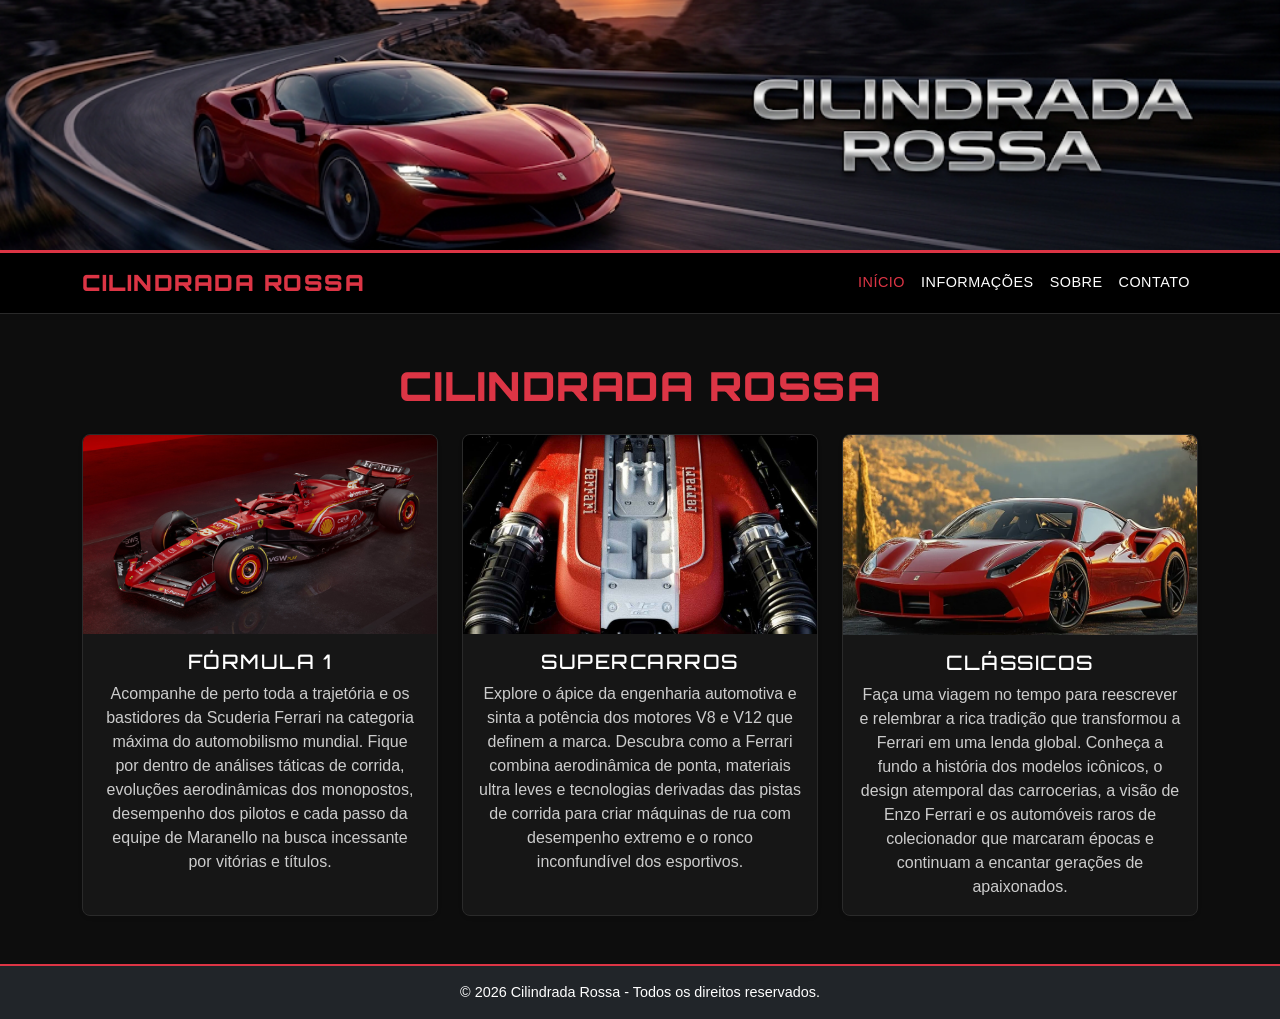
<file: index.html>
<!doctype html>
<html lang="pt-br">
  <head>
    <meta charset="utf-8">
    <meta name="viewport" content="width=device-width, initial-scale=1">
    <title>Cilindrada Rossa - Início</title>
    
    <link href="https://cdn.jsdelivr.net/npm/bootstrap@5.3.3/dist/css/bootstrap.min.css" rel="stylesheet">
    <link href="https://fonts.googleapis.com/css2?family=Orbitron:wght@700;900&display=swap" rel="stylesheet">
    <link rel="stylesheet" href="css/style.css">
  </head>
  <body>

    <header class="banner-topo">
      <img src="imagens/banner.png" alt="Banner Cilindrada Rossa" class="img-banner">
    </header>

    <nav class="navbar navbar-expand-lg bg-dark navbar-dark">
      <div class="container">
        <a class="navbar-brand" href="index.html">Cilindrada Rossa</a>
        <button class="navbar-toggler" type="button" data-bs-toggle="collapse" data-bs-target="#navbarNav" aria-controls="navbarNav" aria-expanded="false" aria-label="Toggle navigation">
          <span class="navbar-toggler-icon"></span>
        </button>
        <div class="collapse navbar-collapse" id="navbarNav">
          <ul class="navbar-nav ms-auto">
            <li class="nav-item">
              <a class="nav-link active" aria-current="page" href="index.html">Início</a>
            </li>
            <li class="nav-item">
              <a class="nav-link" href="informacoes.html">Informações</a>
            </li>
            <li class="nav-item">
              <a class="nav-link" href="sobre.html">Sobre</a>
            </li>
            <li class="nav-item">
              <a class="nav-link" href="contato.html">Contato</a>
            </li>
          </ul>
        </div>
      </div>
    </nav>

    <main class="container my-5 text-center">
      <h1 class="mb-4">Cilindrada Rossa</h1>
      
      <div class="row g-4">
        <div class="col-12 col-md-4">
          <div class="card h-100 shadow-sm">
            <img src="imagens/f1.png" class="card-img-top" alt="Carro de Fórmula 1 da Ferrari">
            <div class="card-body">
              <h3 class="card-title h5">Fórmula 1</h3>
              <p class="card-text">Acompanhe de perto toda a trajetória e os bastidores da Scuderia Ferrari na categoria máxima do automobilismo mundial. Fique por dentro de análises táticas de corrida, evoluções aerodinâmicas dos monopostos, desempenho dos pilotos e cada passo da equipe de Maranello na busca incessante por vitórias e títulos.</p>
            </div>
          </div>
        </div>
        <div class="col-12 col-md-4">
          <div class="card h-100 shadow-sm">
            <img src="imagens/v12.png" class="card-img-top" alt="Motor V12 da Ferrari">
            <div class="card-body">
              <h3 class="card-title h5">Supercarros</h3>
              <p class="card-text">Explore o ápice da engenharia automotiva e sinta a potência dos motores V8 e V12 que definem a marca. Descubra como a Ferrari combina aerodinâmica de ponta, materiais ultra leves e tecnologias derivadas das pistas de corrida para criar máquinas de rua com desempenho extremo e o ronco inconfundível dos esportivos.</p>
            </div>
          </div>
        </div>
        <div class="col-12 col-md-4">
          <div class="card h-100 shadow-sm">
            <img src="imagens/ferrari488.png" class="card-img-top" alt="Ferrari modelo clássico">
            <div class="card-body">
              <h3 class="card-title h5">Clássicos</h3>
              <p class="card-text">Faça uma viagem no tempo para reescrever e relembrar a rica tradição que transformou a Ferrari em uma lenda global. Conheça a fundo a história dos modelos icônicos, o design atemporal das carrocerias, a visão de Enzo Ferrari e os automóveis raros de colecionador que marcaram épocas e continuam a encantar gerações de apaixonados.</p>
            </div>
          </div>
        </div>
      </div>
    </main>

    <footer class="bg-dark text-white text-center py-3 mt-5">
      <p class="mb-0">&copy; 2026 Cilindrada Rossa - Todos os direitos reservados.</p>
    </footer>

    <script src="https://cdn.jsdelivr.net/npm/bootstrap@5.3.3/dist/js/bootstrap.bundle.min.js"></script>
  </body>
</html>
</file>
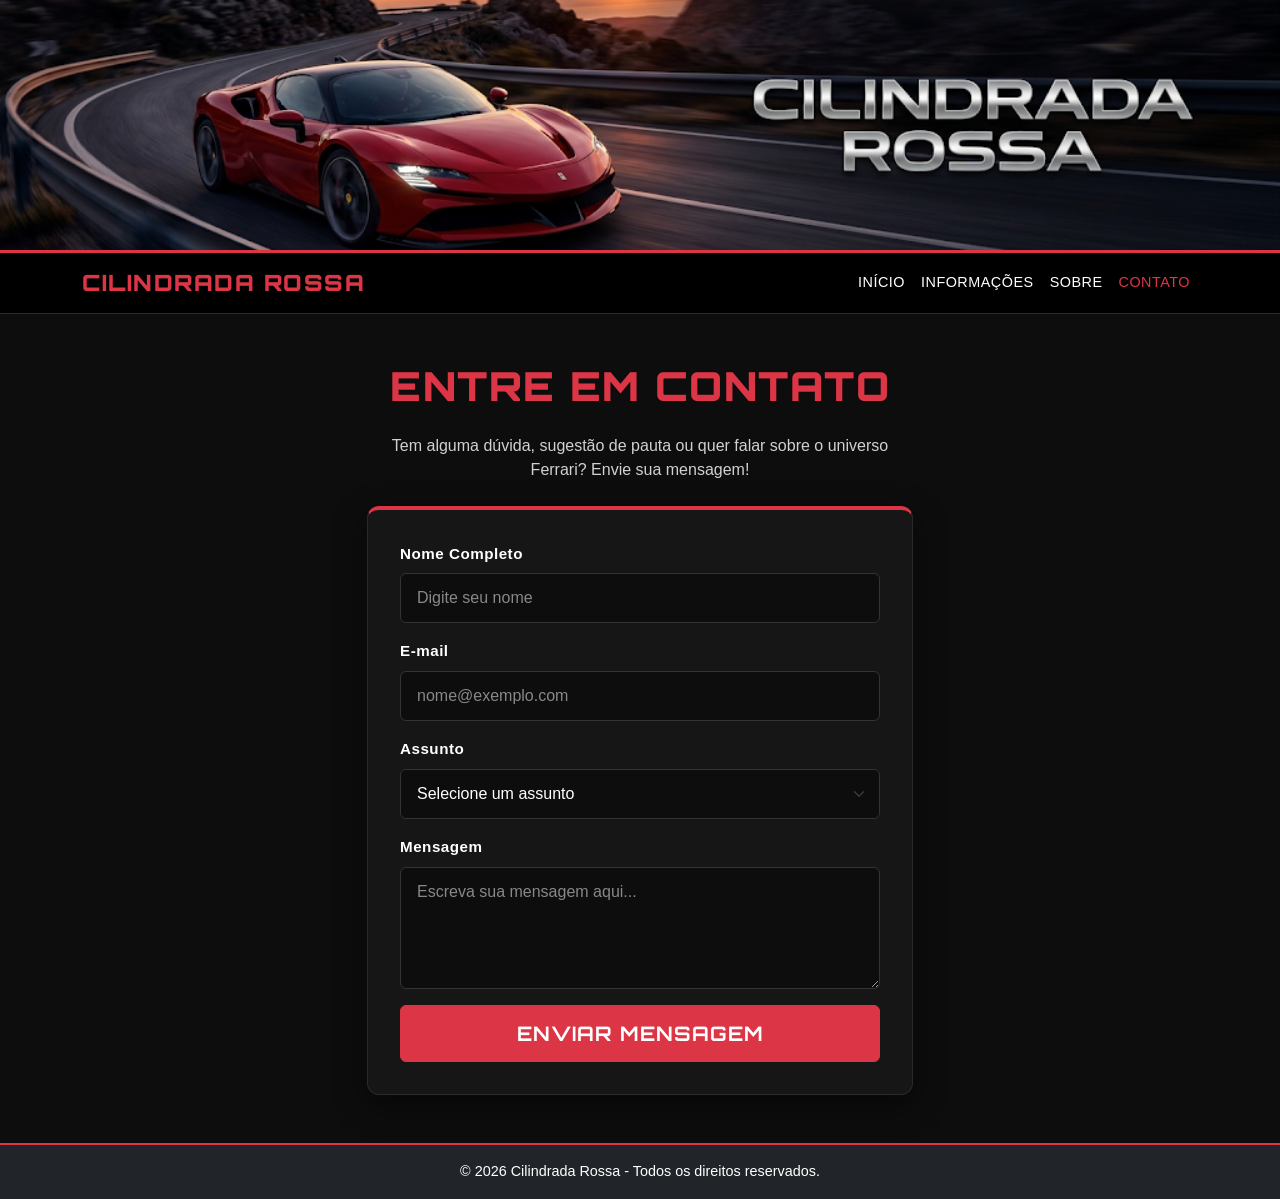
<file: contato.html>
<!doctype html>
<html lang="pt-br">
  <head>
    <meta charset="utf-8">
    <meta name="viewport" content="width=device-width, initial-scale=1">
    <title>Cilindrada Rossa - Contato</title>
    
    <link href="https://cdn.jsdelivr.net/npm/bootstrap@5.3.3/dist/css/bootstrap.min.css" rel="stylesheet">
    <link href="https://fonts.googleapis.com/css2?family=Orbitron:wght@700;900&display=swap" rel="stylesheet">
    <link rel="stylesheet" href="css/style.css">
  </head>
  <body>

<header class="banner-topo">
  <img src="imagens/banner.png" alt="Banner Cilindrada Rossa" class="img-banner">
</header>

    <nav class="navbar navbar-expand-lg bg-dark navbar-dark">
      <div class="container">
        <a class="navbar-brand" href="index.html">Cilindrada Rossa</a>
        <button class="navbar-toggler" type="button" data-bs-toggle="collapse" data-bs-target="#navbarNav" aria-controls="navbarNav" aria-expanded="false" aria-label="Toggle navigation">
          <span class="navbar-toggler-icon"></span>
        </button>
        <div class="collapse navbar-collapse" id="navbarNav">
          <ul class="navbar-nav ms-auto">
            <li class="nav-item">
              <a class="nav-link" href="index.html">Início</a>
            </li>
            <li class="nav-item">
              <a class="nav-link" href="informacoes.html">Informações</a>
            </li>
            <li class="nav-item">
              <a class="nav-link" href="sobre.html">Sobre</a>
            </li>
            <li class="nav-item">
              <a class="nav-link active" aria-current="page" href="contato.html">Contato</a>
            </li>
          </ul>
        </div>
      </div>
    </nav>

    <main class="container my-5">
      <div class="row justify-content-center">
        <div class="col-12 col-md-8 col-lg-6">
          <h1 class="text-center mb-4">Entre em Contato</h1>
          <p class="text-center text-muted mb-4">
            Tem alguma dúvida, sugestão de pauta ou quer falar sobre o universo Ferrari? Envie sua mensagem!
          </p>

          <form class="p-4 border rounded shadow-sm bg-light">
            
            <div class="mb-3">
              <label for="nome" class="form-label">Nome Completo</label>
              <input type="text" class="form-control" id="nome" placeholder="Digite seu nome" required>
            </div>

            <div class="mb-3">
              <label for="email" class="form-label">E-mail</label>
              <input type="email" class="form-control" id="email" placeholder="nome@exemplo.com" required>
            </div>

            <div class="mb-3">
              <label for="assunto" class="form-label">Assunto</label>
              <select class="form-select" id="assunto" required>
                <option value="" selected disabled>Selecione um assunto</option>
                <option value="sugestao">Sugestão de Matéria</option>
                <option value="f1">Dúvida sobre Fórmula 1</option>
                <option value="parceria">Parcerias e Anúncios</option>
                <option value="outro">Outros Assuntos</option>
              </select>
            </div>

            <div class="mb-3">
              <label for="mensagem" class="form-label">Mensagem</label>
              <textarea class="form-control" id="mensagem" rows="4" placeholder="Escreva sua mensagem aqui..." required></textarea>
            </div>

            <div class="d-grid">
              <button type="submit" class="btn btn-danger btn-lg">Enviar Mensagem</button>
            </div>

          </form>
        </div>
      </div>
    </main>

    <footer class="bg-dark text-white text-center py-3 mt-5">
      <p class="mb-0">&copy; 2026 Cilindrada Rossa - Todos os direitos reservados.</p>
    </footer>

    <script src="https://cdn.jsdelivr.net/npm/bootstrap@5.3.3/dist/js/bootstrap.bundle.min.js"></script>
  </body>
</html>
</file>
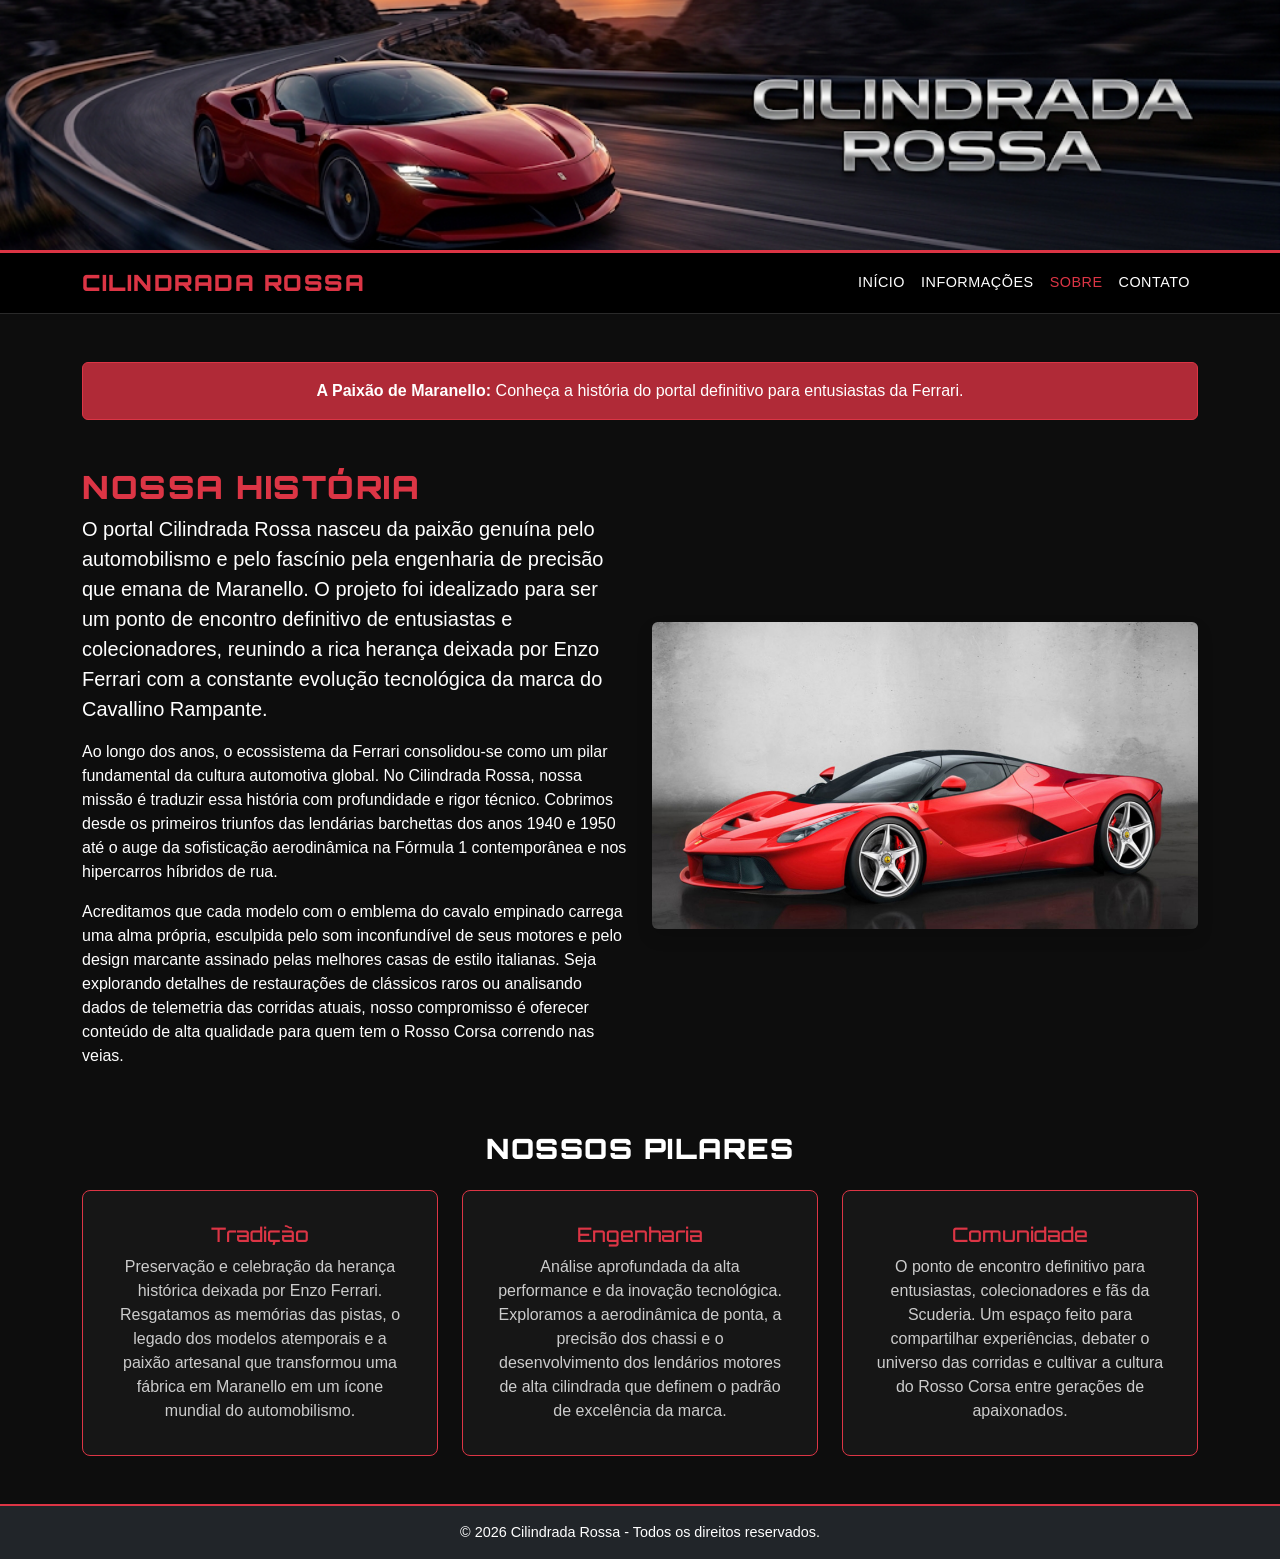
<file: sobre.html>
<!doctype html>
<html lang="pt-br">
  <head>
    <meta charset="utf-8">
    <meta name="viewport" content="width=device-width, initial-scale=1">
    <title>Cilindrada Rossa - Sobre</title>
    
    <link href="https://cdn.jsdelivr.net/npm/bootstrap@5.3.3/dist/css/bootstrap.min.css" rel="stylesheet">
    <link href="https://fonts.googleapis.com/css2?family=Orbitron:wght@700;900&display=swap" rel="stylesheet">
    <link rel="stylesheet" href="css/style.css">
  </head>
  <body>

<header class="banner-topo">
  <img src="imagens/banner.png" alt="Banner Cilindrada Rossa" class="img-banner">
</header>

    <nav class="navbar navbar-expand-lg bg-dark navbar-dark">
      <div class="container">
        <a class="navbar-brand" href="index.html">Cilindrada Rossa</a>
        <button class="navbar-toggler" type="button" data-bs-toggle="collapse" data-bs-target="#navbarNav">
          <span class="navbar-toggler-icon"></span>
        </button>
        <div class="collapse navbar-collapse" id="navbarNav">
          <ul class="navbar-nav ms-auto">
            <li class="nav-item">
              <a class="nav-link" href="index.html">Início</a>
            </li>
            <li class="nav-item">
              <a class="nav-link" href="informacoes.html">Informações</a>
            </li>
            <li class="nav-item">
              <a class="nav-link active" aria-current="page" href="sobre.html">Sobre</a>
            </li>
            <li class="nav-item">
              <a class="nav-link" href="contato.html">Contato</a>
            </li>
          </ul>
        </div>
      </div>
    </nav>

    <main class="container my-5">
      
      <div class="alert alert-danger text-center" role="alert">
        <strong>A Paixão de Maranello:</strong> Conheça a história do portal definitivo para entusiastas da Ferrari.
      </div>

      <div class="row align-items-center my-5">
        <div class="col-12 col-lg-6 mb-4 mb-lg-0">
          <h2>Nossa História</h2>
          <p class="lead">O portal <strong>Cilindrada Rossa</strong> nasceu da paixão genuína pelo automobilismo e pelo fascínio pela engenharia de precisão que emana de Maranello. O projeto foi idealizado para ser um ponto de encontro definitivo de entusiastas e colecionadores, reunindo a rica herança deixada por Enzo Ferrari com a constante evolução tecnológica da marca do Cavallino Rampante.</p>
          <p>Ao longo dos anos, o ecossistema da Ferrari consolidou-se como um pilar fundamental da cultura automotiva global. No Cilindrada Rossa, nossa missão é traduzir essa história com profundidade e rigor técnico. Cobrimos desde os primeiros triunfos das lendárias barchettas dos anos 1940 e 1950 até o auge da sofisticação aerodinâmica na Fórmula 1 contemporânea e nos hipercarros híbridos de rua.</p>
          <p>Acreditamos que cada modelo com o emblema do cavalo empinado carrega uma alma própria, esculpida pelo som inconfundível de seus motores e pelo design marcante assinado pelas melhores casas de estilo italianas. Seja explorando detalhes de restaurações de clássicos raros ou analisando dados de telemetria das corridas atuais, nosso compromisso é oferecer conteúdo de alta qualidade para quem tem o Rosso Corsa correndo nas veias.</p>
        </div>
        <div class="col-12 col-lg-6">
          <img src="imagens/LaFerrari.png" class="img-fluid rounded shadow" alt="Linha de montagem e carros icônicos da Ferrari">
        </div>
      </div>

      <h3 class="text-center mb-4">Nossos Pilares</h3>
      <div class="row g-4">
        <div class="col-12 col-md-4">
          <div class="card h-100 text-center p-3 border-danger">
            <div class="card-body">
              <h5 class="card-title text-danger">Tradição</h5>
              <p class="card-text">Preservação e celebração da herança histórica deixada por Enzo Ferrari. Resgatamos as memórias das pistas, o legado dos modelos atemporais e a paixão artesanal que transformou uma fábrica em Maranello em um ícone mundial do automobilismo.</p>
            </div>
          </div>
        </div>
        <div class="col-12 col-md-4">
          <div class="card h-100 text-center p-3 border-danger">
            <div class="card-body">
              <h5 class="card-title text-danger">Engenharia</h5>
              <p class="card-text">Análise aprofundada da alta performance e da inovação tecnológica. Exploramos a aerodinâmica de ponta, a precisão dos chassi e o desenvolvimento dos lendários motores de alta cilindrada que definem o padrão de excelência da marca.</p>
            </div>
          </div>
        </div>
        <div class="col-12 col-md-4">
          <div class="card h-100 text-center p-3 border-danger">
            <div class="card-body">
              <h5 class="card-title text-danger">Comunidade</h5>
              <p class="card-text">O ponto de encontro definitivo para entusiastas, colecionadores e fãs da Scuderia. Um espaço feito para compartilhar experiências, debater o universo das corridas e cultivar a cultura do Rosso Corsa entre gerações de apaixonados.</p>
            </div>
          </div>
        </div>
      </div>

    </main>

    <footer class="bg-dark text-white text-center py-3 mt-5">
      <p class="mb-0">&copy; 2026 Cilindrada Rossa - Todos os direitos reservados.</p>
    </footer>

    <script src="https://cdn.jsdelivr.net/npm/bootstrap@5.3.3/dist/js/bootstrap.bundle.min.js"></script>
  </body>
</html>
</file>
<file: css/style.css>
.banner-topo {
  width: 100%;
  background-color: #000;
  overflow: hidden;
}

.img-banner {
  width: 100%;
  max-height: 250px;
  object-fit: cover;
  object-position: center;
  display: block;
}

.navbar-brand, 
h1, 
.display-4,
.titulo-principal {
  font-family: 'Orbitron', sans-serif;
  font-weight: 900;
  letter-spacing: 1.5px;
  text-transform: uppercase;
  color: #dc3545;
}


@import url('https://fonts.googleapis.com/css2?family=Orbitron:wght@700;900&family=Roboto:wght@400;500;700&display=swap');


:root {
  --vermelho-ferrari: #dc3545;
  --vermelho-escuro: #b02a37;
  --preto-fundo: #0d0d0d;
  --preto-card: #161616;
  --cinza-borda: #2a2a2a;
  --branco: #ffffff;
  --cinza-texto: #cccccc;
}

body {
  background-color: var(--preto-fundo);
  color: var(--branco);
  font-family: 'Roboto', sans-serif;
  margin: 0;
  padding: 0;
}


h1, h2, h3, .navbar-brand, .titulo-destaque {
  font-family: 'Orbitron', sans-serif;
  font-weight: 900;
  letter-spacing: 1.5px;
  text-transform: uppercase;
}

h1, h2 {
  color: var(--vermelho-ferrari);
}


.banner-topo {
  width: 100%;
  background-color: #000000;
  border-bottom: 3px solid var(--vermelho-ferrari);
  overflow: hidden;
}

.img-banner {
  width: 100%;
  max-height: 250px;
  object-fit: cover;
  object-position: center;
  display: block;
}


.navbar {
  background-color: #000000 !important;
  border-bottom: 1px solid var(--cinza-borda);
}

.navbar-brand {
  color: var(--vermelho-ferrari) !important;
  font-size: 1.4rem;
  transition: transform 0.3s ease;
}

.navbar-brand:hover {
  transform: scale(1.03);
}

.nav-link {
  color: var(--branco) !important;
  font-weight: 500;
  text-transform: uppercase;
  font-size: 0.9rem;
  letter-spacing: 0.5px;
  transition: color 0.3s ease;
}

.nav-link:hover, 
.nav-link.active {
  color: var(--vermelho-ferrari) !important;
}

.navbar-toggler {
  border-color: var(--vermelho-ferrari);
}

.navbar-toggler-icon {
  filter: invert(30%) sepia(80%) saturate(2500%) hue-rotate(345deg) brightness(90%) contrast(90%);
}


.card {
  background-color: var(--preto-card);
  border: 1px solid var(--cinza-borda);
  border-radius: 8px;
  color: var(--branco);
  transition: transform 0.3s ease, border-color 0.3s ease, box-shadow 0.3s ease;
}

.card:hover {
  transform: translateY(-5px);
  border-color: var(--vermelho-ferrari);
  box-shadow: 0 8px 20px rgba(220, 53, 69, 0.25);
}

.card-title {
  color: var(--branco);
  font-family: 'Orbitron', sans-serif;
}

.card-text {
  color: var(--cinza-texto);
}

.card-img-top {
  border-top-left-radius: 7px;
  border-top-right-radius: 7px;
  max-height: 200px;
  object-fit: cover;
}


.btn-danger {
  background-color: var(--vermelho-ferrari);
  border-color: var(--vermelho-ferrari);
  font-weight: 700;
  text-transform: uppercase;
  letter-spacing: 0.5px;
  transition: background-color 0.3s ease, border-color 0.3s ease;
}

.btn-danger:hover {
  background-color: var(--vermelho-escuro);
  border-color: var(--vermelho-escuro);
}

.btn-outline-danger {
  color: var(--vermelho-ferrari);
  border-color: var(--vermelho-ferrari);
}

.btn-outline-danger:hover {
  background-color: var(--vermelho-ferrari);
  color: var(--branco);
}

.badge.bg-danger {
  background-color: var(--vermelho-ferrari) !important;
}


form {
  background-color: var(--preto-card) !important;
  border: 1px solid var(--cinza-borda) !important;
  color: var(--branco);
}

.form-label {
  color: var(--branco);
  font-weight: 500;
}

.form-control, 
.form-select {
  background-color: var(--preto-fundo);
  border: 1px solid var(--cinza-borda);
  color: var(--branco);
}

.form-control:focus, 
.form-select:focus {
  background-color: var(--preto-fundo);
  border-color: var(--vermelho-ferrari);
  color: var(--branco);
  box-shadow: 0 0 8px rgba(220, 53, 69, 0.5);
}

.form-control::placeholder {
  color: #7d7d7d;
}

.alert-danger {
  background-color: var(--vermelho-escuro);
  border-color: var(--vermelho-ferrari);
  color: var(--branco);
}


footer {
  background-color: #000000 !important;
  border-top: 2px solid var(--vermelho-ferrari);
  color: var(--cinza-texto);
  font-size: 0.9rem;
}


.text-muted, p.text-muted {
  color: #d1d1d1 !important;
}

.form-label {
  color: #111111 !important;
  font-weight: 700;
}

.form-control::placeholder {
  color: #a0a0a0 !important;
}

.card-footer .btn {
  color: #ffffff !important;
  border-color: #dc3545 !important;
  background-color: #dc3545 !important;
}

.card-footer .btn:hover {
  background-color: #b02a37 !important;
}


form.shadow-sm, 
form.bg-light,
form {
  background-color: #161616 !important;
  border: 1px solid #2a2a2a !important;
  border-top: 4px solid #dc3545 !important;
  border-radius: 12px !important;
  box-shadow: 0 10px 30px rgba(0, 0, 0, 0.5) !important;
  padding: 2rem !important;
}


.form-label {
  color: #ffffff !important;
  font-weight: 600 !important;
  font-size: 0.95rem;
  letter-spacing: 0.5px;
  margin-bottom: 0.5rem;
}


.form-control, 
.form-select {
  background-color: #0d0d0d !important;
  border: 1px solid #333333 !important;
  color: #ffffff !important;
  border-radius: 6px !important;
  padding: 0.75rem 1rem !important;
}


.form-control::placeholder {
  color: #888888 !important;
}


.form-control:focus, 
.form-select:focus {
  background-color: #0d0d0d !important;
  border-color: #dc3545 !important;
  color: #ffffff !important;
  box-shadow: 0 0 10px rgba(220, 53, 69, 0.4) !important;
}


form button[type="submit"],
.btn-danger {
  background-color: #dc3545 !important;
  border-color: #dc3545 !important;
  color: #ffffff !important;
  font-family: 'Orbitron', sans-serif !important;
  font-weight: 700 !important;
  letter-spacing: 1px !important;
  padding: 0.8rem 1.5rem !important;
  border-radius: 6px !important;
  transition: all 0.3s ease !important;
}

form button[type="submit"]:hover,
.btn-danger:hover {
  background-color: #b02a37 !important;
  border-color: #b02a37 !important;
  box-shadow: 0 0 15px rgba(220, 53, 69, 0.5) !important;
  transform: translateY(-2px);
}


.card.border-danger {
  background-color: #161616 !important;
  border: 1px solid #dc3545 !important;
  transition: transform 0.3s ease, box-shadow 0.3s ease;
}

.card.border-danger:hover {
  transform: translateY(-5px);
  box-shadow: 0 8px 20px rgba(220, 53, 69, 0.3);
}



.secao-tabela .table-responsive {
  border: 1px solid #2a2a2a;
  border-top: 3px solid #dc3545;
  border-radius: 8px;
}


.tabela-cabecalho {
  background-color: #dc3545 !important;
  color: #ffffff !important;
  font-family: 'Orbitron', sans-serif;
  letter-spacing: 1px;
  text-transform: uppercase;
  font-size: 0.9rem;
}

.tabela-cabecalho th {
  border: none !important;
}


.secao-tabela table tbody tr {
  border-bottom: 1px solid #222222;
  transition: background-color 0.2s ease;
}

.secao-tabela table tbody tr:last-child {
  border-bottom: none;
}


.secao-tabela table-hover tbody tr:hover {
  background-color: #1f1f1f !important;
  color: #ffffff;
}
</file>
